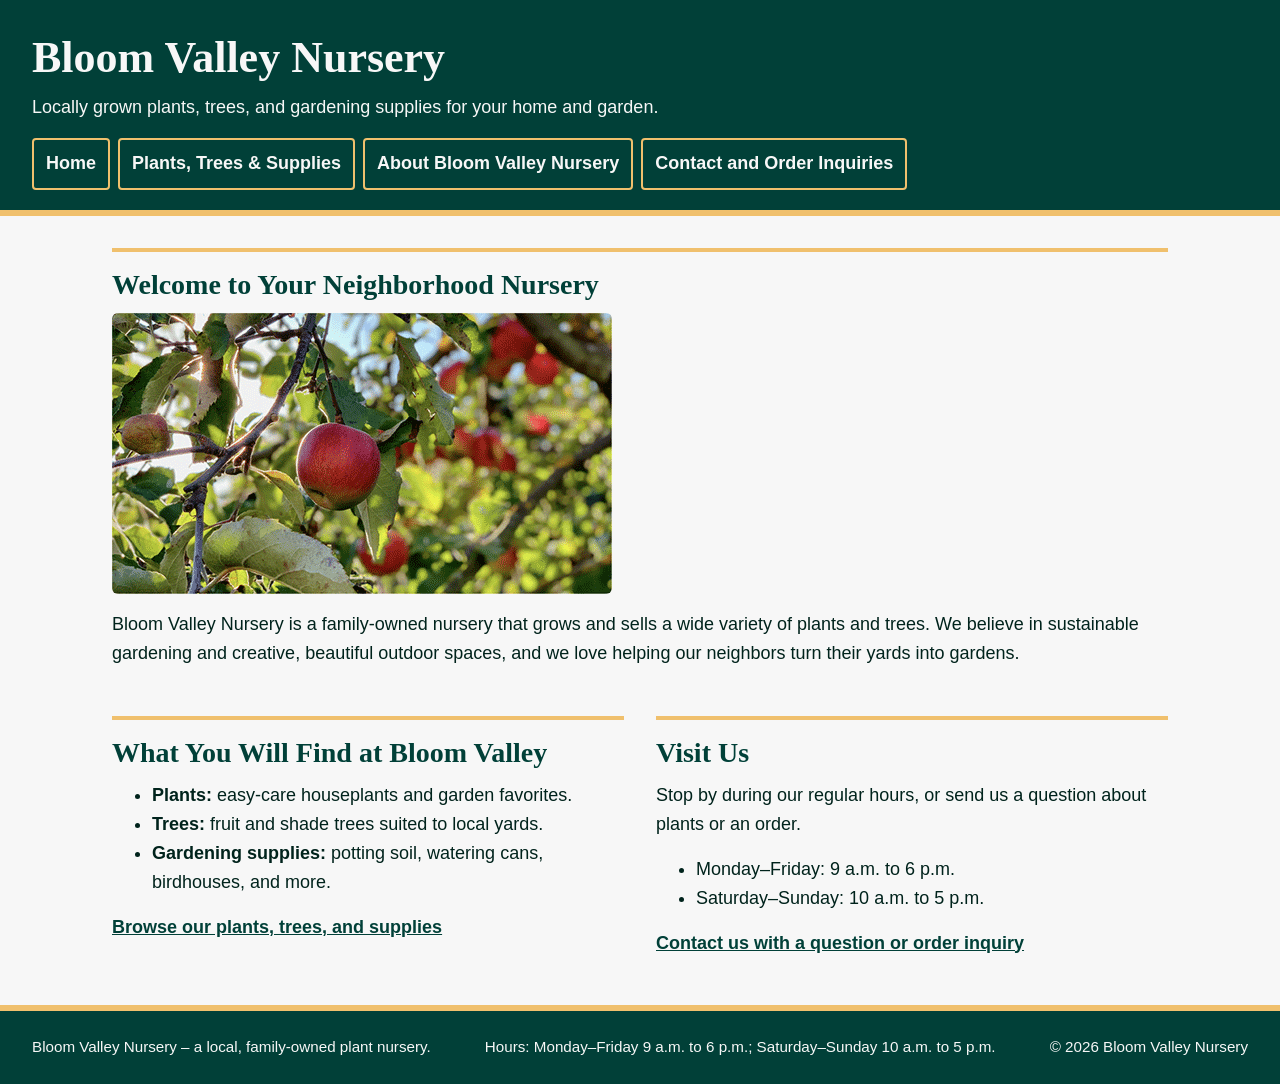
<file: index.html>
<!DOCTYPE html>
<html lang="en">
<head>
  <meta charset="UTF-8">
  <meta name="viewport" content="width=device-width, initial-scale=1.0">
  <meta name="description" content="Bloom Valley Nursery is a local, family-owned nursery offering plants, trees, and gardening supplies.">
  <title>Bloom Valley Nursery | Local Plants, Trees &amp; Gardening Supplies</title>
  <link rel="stylesheet" href="css/styles.css">
  <script src="js/main.js" defer></script>
</head>
<body>
  <header>
    <h1>Bloom Valley Nursery</h1>
    <p>Locally grown plants, trees, and gardening supplies for your home and garden.</p>
    <nav aria-label="Main navigation">
      <ul>
        <li><a href="index.html">Home</a></li>
        <li><a href="products.html">Plants, Trees &amp; Supplies</a></li>
        <li><a href="about.html">About Bloom Valley Nursery</a></li>
        <li><a href="contact.html">Contact and Order Inquiries</a></li>
      </ul>
    </nav>
  </header>

  <main>
    <section aria-labelledby="welcome-heading">
      <h2 id="welcome-heading">Welcome to Your Neighborhood Nursery</h2>
      <picture>
        <source media="(min-width: 900px)" srcset="images/nursery-hero-large.png">
        <source media="(min-width: 500px)" srcset="images/nursery-hero-medium.png">
        <img src="images/nursery-hero-small.png" alt="Rows of healthy young trees and potted plants growing in the sunny Bloom Valley Nursery yard">
      </picture>
      <p>Bloom Valley Nursery is a family-owned nursery that grows and sells a wide variety of plants and trees. We believe in sustainable gardening and creative, beautiful outdoor spaces, and we love helping our neighbors turn their yards into gardens.</p>
    </section>

    <section aria-labelledby="featured-heading">
      <h2 id="featured-heading">What You Will Find at Bloom Valley</h2>
      <ul>
        <li><strong>Plants:</strong> easy-care houseplants and garden favorites.</li>
        <li><strong>Trees:</strong> fruit and shade trees suited to local yards.</li>
        <li><strong>Gardening supplies:</strong> potting soil, watering cans, birdhouses, and more.</li>
      </ul>
      <p><a href="products.html">Browse our plants, trees, and supplies</a></p>
    </section>

    <section aria-labelledby="visit-heading">
      <h2 id="visit-heading">Visit Us</h2>
      <p>Stop by during our regular hours, or send us a question about plants or an order.</p>
      <ul>
        <li>Monday&ndash;Friday: 9 a.m. to 6 p.m.</li>
        <li>Saturday&ndash;Sunday: 10 a.m. to 5 p.m.</li>
      </ul>
      <p><a href="contact.html">Contact us with a question or order inquiry</a></p>
    </section>
  </main>

  <footer>
    <p>Bloom Valley Nursery &ndash; a local, family-owned plant nursery.</p>
    <p>Hours: Monday&ndash;Friday 9 a.m. to 6 p.m.; Saturday&ndash;Sunday 10 a.m. to 5 p.m.</p>
    <p>&copy; 2026 Bloom Valley Nursery</p>
  </footer>
</body>
</html>
</file>
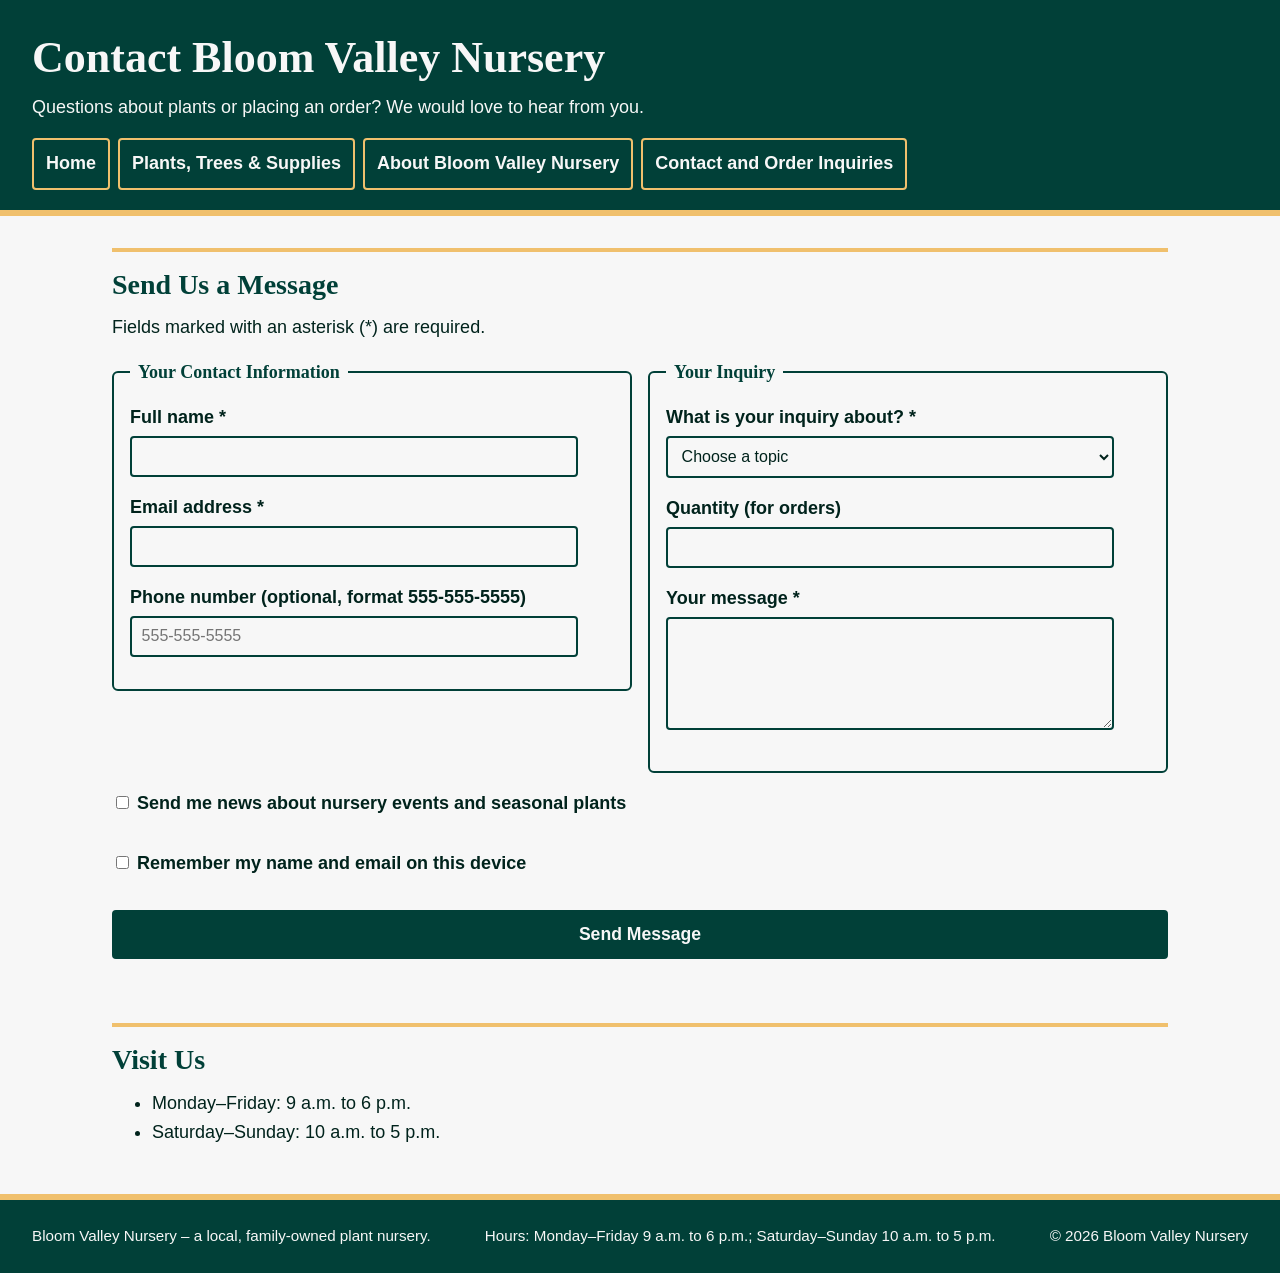
<file: contact.html>
<!DOCTYPE html>
<html lang="en">
<head>
  <meta charset="UTF-8">
  <meta name="viewport" content="width=device-width, initial-scale=1.0">
  <meta name="description" content="Contact Bloom Valley Nursery with a question or order inquiry.">
  <title>Contact and Order Inquiries | Bloom Valley Nursery</title>
  <link rel="stylesheet" href="css/styles.css">
  <script src="js/main.js" defer></script>
</head>
<body>
  <header>
    <h1>Contact Bloom Valley Nursery</h1>
    <p>Questions about plants or placing an order? We would love to hear from you.</p>
    <nav aria-label="Main navigation">
      <ul>
        <li><a href="index.html">Home</a></li>
        <li><a href="products.html">Plants, Trees &amp; Supplies</a></li>
        <li><a href="about.html">About Bloom Valley Nursery</a></li>
        <li><a href="contact.html">Contact and Order Inquiries</a></li>
      </ul>
    </nav>
  </header>

  <main>
    <section aria-labelledby="form-heading">
      <h2 id="form-heading">Send Us a Message</h2>
      <p>Fields marked with an asterisk (*) are required.</p>
      <p id="prefill-note" class="form-note" role="status"></p>
      <form action="#" method="post" id="inquiry-form" novalidate>
        <fieldset>
          <legend>Your Contact Information</legend>
          <p>
            <label for="name">Full name *</label><br>
            <input type="text" id="name" name="name" required minlength="2" autocomplete="name" aria-describedby="name-error">
            <span class="error-message" id="name-error"></span>
          </p>
          <p>
            <label for="email">Email address *</label><br>
            <input type="email" id="email" name="email" required autocomplete="email" aria-describedby="email-error">
            <span class="error-message" id="email-error"></span>
          </p>
          <p>
            <label for="phone">Phone number (optional, format 555-555-5555)</label><br>
            <input type="tel" id="phone" name="phone" pattern="[0-9]{3}-[0-9]{3}-[0-9]{4}" placeholder="555-555-5555" autocomplete="tel" aria-describedby="phone-error">
            <span class="error-message" id="phone-error"></span>
          </p>
        </fieldset>

        <fieldset>
          <legend>Your Inquiry</legend>
          <p>
            <label for="topic">What is your inquiry about? *</label><br>
            <select id="topic" name="topic" required aria-describedby="topic-error">
              <option value="">Choose a topic</option>
              <option value="plants">Plants</option>
              <option value="trees">Trees</option>
              <option value="supplies">Gardening supplies</option>
              <option value="order">Placing an order</option>
            </select>
            <span class="error-message" id="topic-error"></span>
          </p>
          <p>
            <label for="quantity">Quantity (for orders)</label><br>
            <input type="number" id="quantity" name="quantity" min="1" max="100" aria-describedby="quantity-error">
            <span class="error-message" id="quantity-error"></span>
          </p>
          <p>
            <label for="message">Your message *</label><br>
            <textarea id="message" name="message" rows="5" cols="40" required minlength="10" maxlength="500" aria-describedby="message-error"></textarea>
            <span class="error-message" id="message-error"></span>
          </p>
        </fieldset>

        <p>
          <input type="checkbox" id="updates" name="updates" value="yes">
          <label for="updates">Send me news about nursery events and seasonal plants</label>
        </p>
        <p>
          <input type="checkbox" id="remember" name="remember" value="yes">
          <label for="remember">Remember my name and email on this device</label>
        </p>
        <button type="submit">Send Message</button>
        <p id="form-status" class="form-status" role="status"></p>
      </form>
    </section>

    <section aria-labelledby="hours-heading">
      <h2 id="hours-heading">Visit Us</h2>
      <ul>
        <li>Monday&ndash;Friday: 9 a.m. to 6 p.m.</li>
        <li>Saturday&ndash;Sunday: 10 a.m. to 5 p.m.</li>
      </ul>
    </section>
  </main>

  <footer>
    <p>Bloom Valley Nursery &ndash; a local, family-owned plant nursery.</p>
    <p>Hours: Monday&ndash;Friday 9 a.m. to 6 p.m.; Saturday&ndash;Sunday 10 a.m. to 5 p.m.</p>
    <p>&copy; 2026 Bloom Valley Nursery</p>
  </footer>
</body>
</html>
</file>
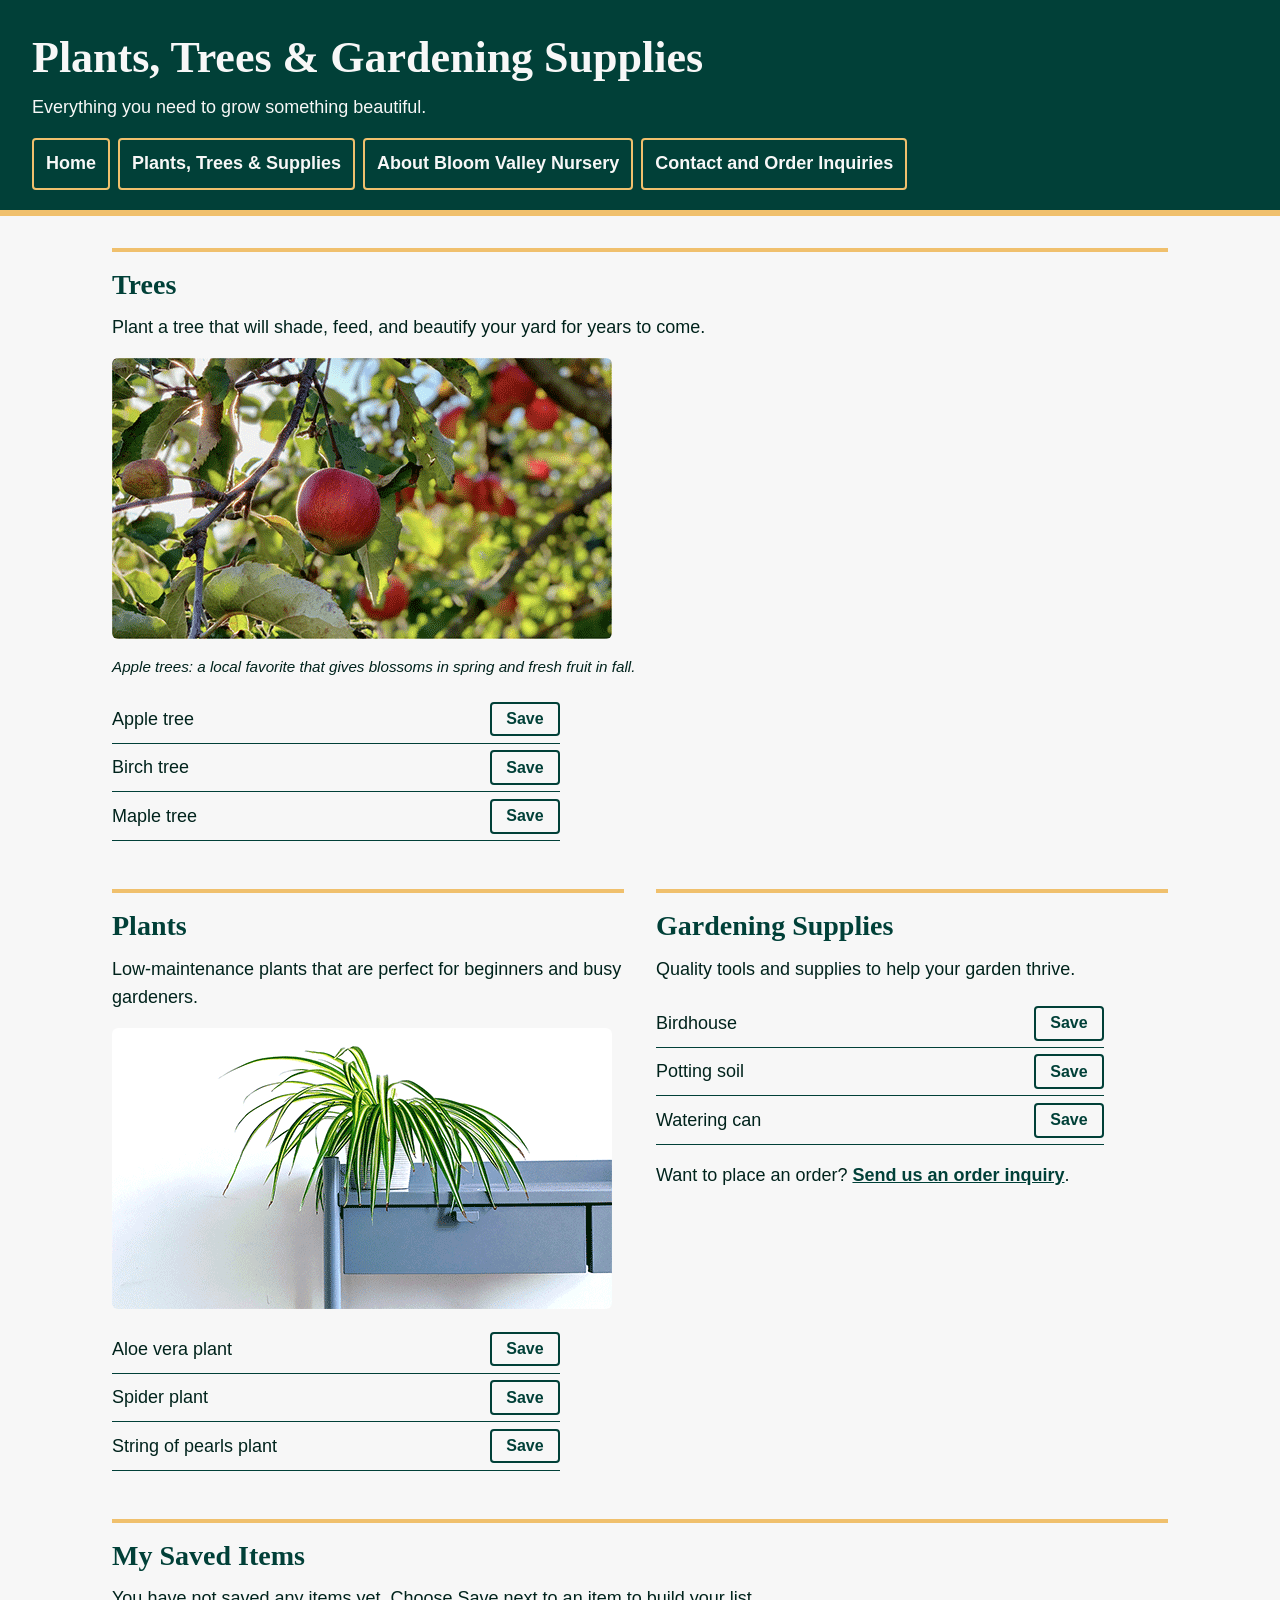
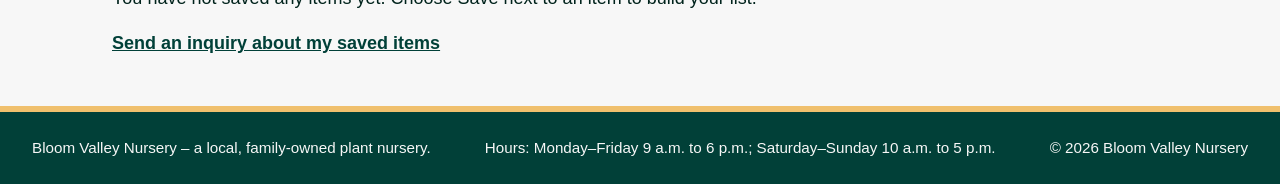
<file: products.html>
<!DOCTYPE html>
<html lang="en">
<head>
  <meta charset="UTF-8">
  <meta name="viewport" content="width=device-width, initial-scale=1.0">
  <meta name="description" content="Shop trees, houseplants, and gardening supplies from Bloom Valley Nursery.">
  <title>Plants, Trees &amp; Supplies | Bloom Valley Nursery</title>
  <link rel="stylesheet" href="css/styles.css">
  <script src="js/main.js" defer></script>
</head>
<body>
  <header>
    <h1>Plants, Trees &amp; Gardening Supplies</h1>
    <p>Everything you need to grow something beautiful.</p>
    <nav aria-label="Main navigation">
      <ul>
        <li><a href="index.html">Home</a></li>
        <li><a href="products.html">Plants, Trees &amp; Supplies</a></li>
        <li><a href="about.html">About Bloom Valley Nursery</a></li>
        <li><a href="contact.html">Contact and Order Inquiries</a></li>
      </ul>
    </nav>
  </header>

  <main>
    <section aria-labelledby="trees-heading">
      <h2 id="trees-heading">Trees</h2>
      <p>Plant a tree that will shade, feed, and beautify your yard for years to come.</p>
      <figure>
        <img src="images/apple-tree.png" alt="A mature apple tree with red apples hanging from its branches">
        <figcaption>Apple trees: a local favorite that gives blossoms in spring and fresh fruit in fall.</figcaption>
      </figure>
      <ul class="product-list">
        <li data-product-id="apple-tree">Apple tree</li>
        <li data-product-id="birch-tree">Birch tree</li>
        <li data-product-id="maple-tree">Maple tree</li>
      </ul>
    </section>

    <section aria-labelledby="plants-heading">
      <h2 id="plants-heading">Plants</h2>
      <p>Low-maintenance plants that are perfect for beginners and busy gardeners.</p>
      <img src="images/spider-plant.png" alt="A green and white striped spider plant in a hanging pot">
      <ul class="product-list">
        <li data-product-id="aloe-vera">Aloe vera plant</li>
        <li data-product-id="spider-plant">Spider plant</li>
        <li data-product-id="string-of-pearls">String of pearls plant</li>
      </ul>
    </section>

    <section aria-labelledby="supplies-heading">
      <h2 id="supplies-heading">Gardening Supplies</h2>
      <p>Quality tools and supplies to help your garden thrive.</p>
      <ul class="product-list">
        <li data-product-id="birdhouse">Birdhouse</li>
        <li data-product-id="potting-soil">Potting soil</li>
        <li data-product-id="watering-can">Watering can</li>
      </ul>
      <p>Want to place an order? <a href="contact.html">Send us an order inquiry</a>.</p>
    </section>
    <section aria-labelledby="saved-heading">
      <h2 id="saved-heading">My Saved Items</h2>
      <p id="saved-message">You have not saved any items yet. Choose Save next to an item to build your list.</p>
      <ul id="saved-list" class="product-list"></ul>
      <p><button type="button" id="clear-saved" hidden>Clear all saved items</button></p>
      <p><a href="contact.html">Send an inquiry about my saved items</a></p>
    </section>
  </main>

  <footer>
    <p>Bloom Valley Nursery &ndash; a local, family-owned plant nursery.</p>
    <p>Hours: Monday&ndash;Friday 9 a.m. to 6 p.m.; Saturday&ndash;Sunday 10 a.m. to 5 p.m.</p>
    <p>&copy; 2026 Bloom Valley Nursery</p>
  </footer>
</body>
</html>
</file>
<file: css/styles.css>
/* Bloom Valley Nursery - Touchstone 3
   Colors (4): Canopy Green #014038, Sunlit Petal #F0C06D,
               Cloudy Gray #F7F7F7, Detritus Green #00231C (text)
   Fonts (2):  Georgia (headings), Arial (body)
   Approach:   mobile-first; one media query for larger screens */

* {
  box-sizing: border-box;
}

body {
  margin: 0;
  font-family: Arial, Helvetica, sans-serif;
  font-size: 1.125rem;
  line-height: 1.6;
  color: #00231C;
  background-color: #F7F7F7;
}

/* ---------- Headings ---------- */
h1, h2 {
  font-family: Georgia, "Times New Roman", serif;
  line-height: 1.2;
}

h1 {
  margin: 0 0 0.5rem;
  font-size: 2rem;
}

h2 {
  margin: 0 0 0.75rem;
  font-size: 1.5rem;
  color: #014038;
}

p, ul {
  margin: 0 0 1rem;
}

a {
  color: #014038;
  font-weight: bold;
}

a:hover,
a:focus {
  background-color: #F0C06D;
}

/* ---------- Header and navigation ---------- */
header {
  padding: 1.5rem 1rem 1rem;
  color: #F7F7F7;
  background-color: #014038;
  border-bottom: 6px solid #F0C06D;
}

header p {
  margin-bottom: 1rem;
}

nav ul {
  display: flex;
  flex-direction: column;
  gap: 0.5rem;
  margin: 0;
  padding: 0;
  list-style: none;
}

nav a {
  display: block;
  padding: 0.6rem 0.75rem;
  color: #F7F7F7;
  text-decoration: none;
  border: 2px solid #F0C06D;
  border-radius: 4px;
}

nav a:hover,
nav a:focus {
  color: #014038;
  background-color: #F0C06D;
}

/* ---------- Main content (flex container) ---------- */
main {
  display: flex;
  flex-direction: column;
  gap: 1.5rem;
  max-width: 70rem;
  margin: 0 auto;
  padding: 1.5rem 1rem;
}

main > section {
  padding-top: 1rem;
  border-top: 4px solid #F0C06D;
}

img {
  display: block;
  max-width: 100%;
  height: auto;
  margin-bottom: 1rem;
  border-radius: 6px;
}

figure {
  margin: 0 0 1rem;
}

figcaption {
  margin-top: 0.25rem;
  font-size: 0.95rem;
  font-style: italic;
}

audio {
  width: 100%;
}

/* ---------- Form ---------- */
form {
  display: flex;
  flex-direction: column;
  gap: 1rem;
}

fieldset {
  margin: 0;
  padding: 1rem;
  border: 2px solid #014038;
  border-radius: 6px;
}

legend {
  padding: 0 0.5rem;
  font-family: Georgia, "Times New Roman", serif;
  font-weight: bold;
  color: #014038;
}

label {
  font-weight: bold;
}

input[type="text"],
input[type="email"],
input[type="tel"],
input[type="number"],
select,
textarea {
  width: 100%;
  max-width: 28rem;
  margin-top: 0.25rem;
  padding: 0.6rem;
  font-family: inherit;
  font-size: 1rem;
  color: #00231C;
  background-color: #F7F7F7;
  border: 2px solid #014038;
  border-radius: 4px;
}

input:focus,
select:focus,
textarea:focus {
  outline: 3px solid #F0C06D;
}

button {
  align-self: flex-start;
  padding: 0.75rem 1.5rem;
  font-family: inherit;
  font-size: 1.1rem;
  font-weight: bold;
  color: #F7F7F7;
  background-color: #014038;
  border: 2px solid #014038;
  border-radius: 4px;
  cursor: pointer;
}

button:hover,
button:focus {
  color: #014038;
  background-color: #F0C06D;
}

/* ---------- Footer ---------- */
footer {
  display: flex;
  flex-direction: column;
  gap: 0.25rem;
  padding: 1.5rem 1rem;
  color: #F7F7F7;
  background-color: #014038;
  border-top: 6px solid #F0C06D;
}

footer p {
  margin: 0;
  font-size: 0.95rem;
}

/* ---------- Larger screens (tablet and up) ---------- */
@media (min-width: 768px) {
  header {
    padding: 2rem 2rem 1.25rem;
  }

  h1 {
    font-size: 2.75rem;
  }

  h2 {
    font-size: 1.75rem;
  }

  nav ul {
    flex-direction: row;
    flex-wrap: wrap;
  }

  main {
    flex-direction: row;
    flex-wrap: wrap;
    gap: 2rem;
    padding: 2rem;
  }

  main > section {
    flex: 1 1 45%;
  }

  /* Form and hero sections span the full width */
  main > section:first-child {
    flex-basis: 100%;
  }

  form {
    flex-direction: row;
    flex-wrap: wrap;
    align-items: flex-start;
  }

  fieldset {
    flex: 1 1 18rem;
  }

  form > p,
  form > button {
    flex-basis: 100%;
  }

  footer {
    flex-direction: row;
    flex-wrap: wrap;
    justify-content: space-between;
    padding: 1.5rem 2rem;
  }
}

/* ---------- Touchstone 4: interactive feature and validation ---------- */

/* Saved-items lists: name on the left, button on the right */
.product-list {
  max-width: 28rem;
  padding: 0;
  list-style: none;
}

.product-list li {
  display: flex;
  align-items: center;
  justify-content: space-between;
  gap: 0.75rem;
  padding: 0.4rem 0;
  border-bottom: 1px solid #014038;
}

.save-button,
.remove-saved,
#clear-saved {
  flex: 0 0 auto;
  padding: 0.4rem 0.9rem;
  font-size: 1rem;
}

.save-button {
  color: #014038;
  background-color: #F7F7F7;
}

.save-button[aria-pressed="true"] {
  color: #014038;
  background-color: #F0C06D;
}

.remove-saved {
  color: #014038;
  background-color: #F7F7F7;
}

/* Error messages sit directly under the field they describe */
.error-message {
  display: block;
  margin-top: 0.25rem;
  padding: 0.25rem 0.5rem;
  font-weight: bold;
  color: #00231C;
  background-color: #F0C06D;
  border-left: 6px solid #014038;
}

.error-message:empty {
  display: none;
}

input[aria-invalid="true"],
select[aria-invalid="true"],
textarea[aria-invalid="true"] {
  border-width: 4px;
  border-color: #00231C;
}

.form-note,
.form-status {
  font-weight: bold;
  color: #014038;
}

.form-status:not(:empty) {
  padding: 0.75rem;
  border: 2px solid #014038;
  border-left: 8px solid #F0C06D;
  border-radius: 4px;
}
</file>
